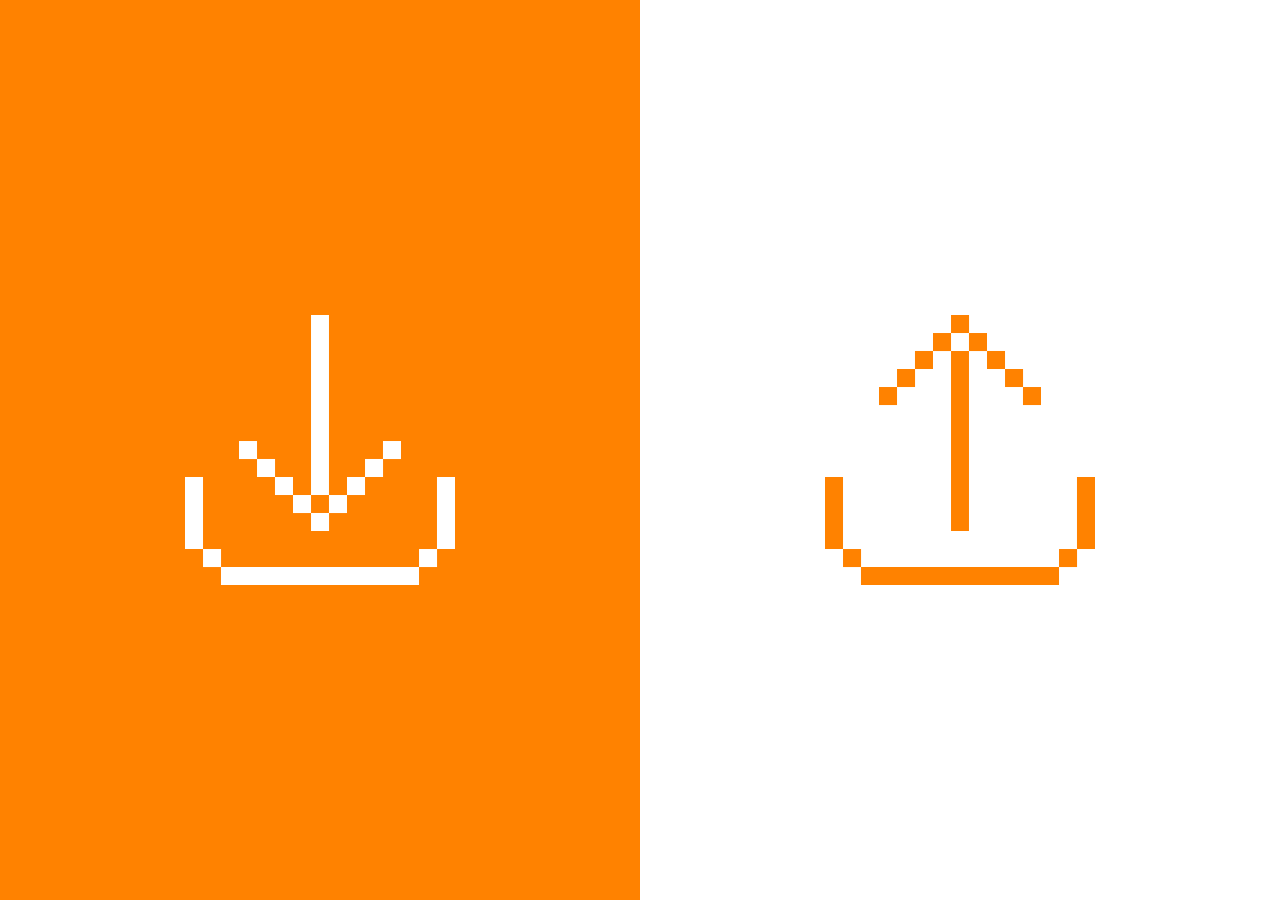
<file: index.html>
<head>
    <link rel="stylesheet" href="style.css">
    <link rel="preconnect" href="https://fonts.googleapis.com">
    <link rel="preconnect" href="https://fonts.gstatic.com" crossorigin>
    <link href="https://fonts.googleapis.com/css2?family=Inter:wght@700&family=Montserrat:wght@700&family=Poppins:wght@600&display=swap" rel="stylesheet">
    <title>FlipperHub</title>
</head>
<body>
    <div class="grid">
      <div class="grid-item grid-item--width2 grid-item--height4" style="background-color: #FF8200;">
        <a href="Creator/index.html" style="height: 100%; width: 100%;">
          <img src="images/download-arrow-down-svgrepo-com.svg" style="height: 30%; max-width: 60%;">
        </a>
      </div>
      <div class="grid-item grid-item--width2 grid-item--height4" style="background-color: white;">
        <a href="Extractor/index.html" style="height: 100%; width: 100%;">
            <img src="images/upload-arrow-up-svgrepo-com.svg" style="height: 30%; max-width: 60%;">
        </a>
      </div>
    </div>
</body>
</file>
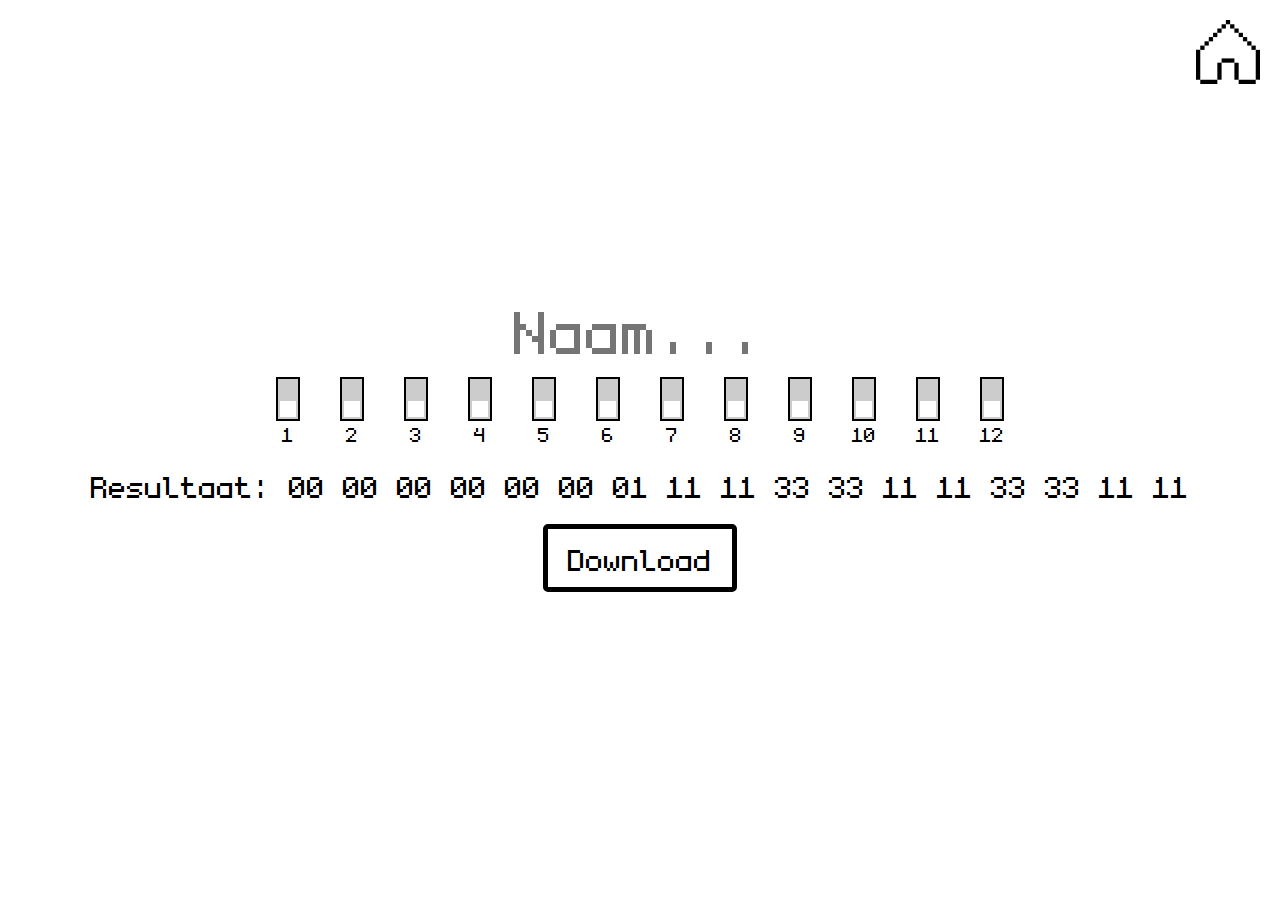
<file: Creator/index.html>
<!DOCTYPE html>
<html lang="en" >
<head>
  <meta charset="UTF-8">
  <title>FlipperCreator</title>
  <link rel="stylesheet" href="assets/style.css">
</head>
<body>
  <nav style="list-style: none; position: absolute; top: 20px; right: 20px;">
    <li><a href="/Flipper"><img style="width: 2em;" src="assets/images/home-menu-ui-svgrepo-com.svg" alt=""></a></li>
  </nav>
  <div style="display: flex; flex-direction: column; align-content: center; align-items: center;">
    <div class="input-container">
      <input type="text" id="myInput" placeholder="Naam..." />

    </div>
    <div class="switch-container" id="switchContainer">
      <!-- Switches will be inserted here dynamically -->
    </div>

    <div class="result">
      Resultaat: <span id="result">00 00 00 00 00 00 01 11 11 33 33 11 11 33 33 11 11</span>
    </div>

    <button class="download-btn" onclick="downloadSubFile()">Download</button>
  </div>
  <script  src="assets/script.js"></script>
</body>
</html>
</file>
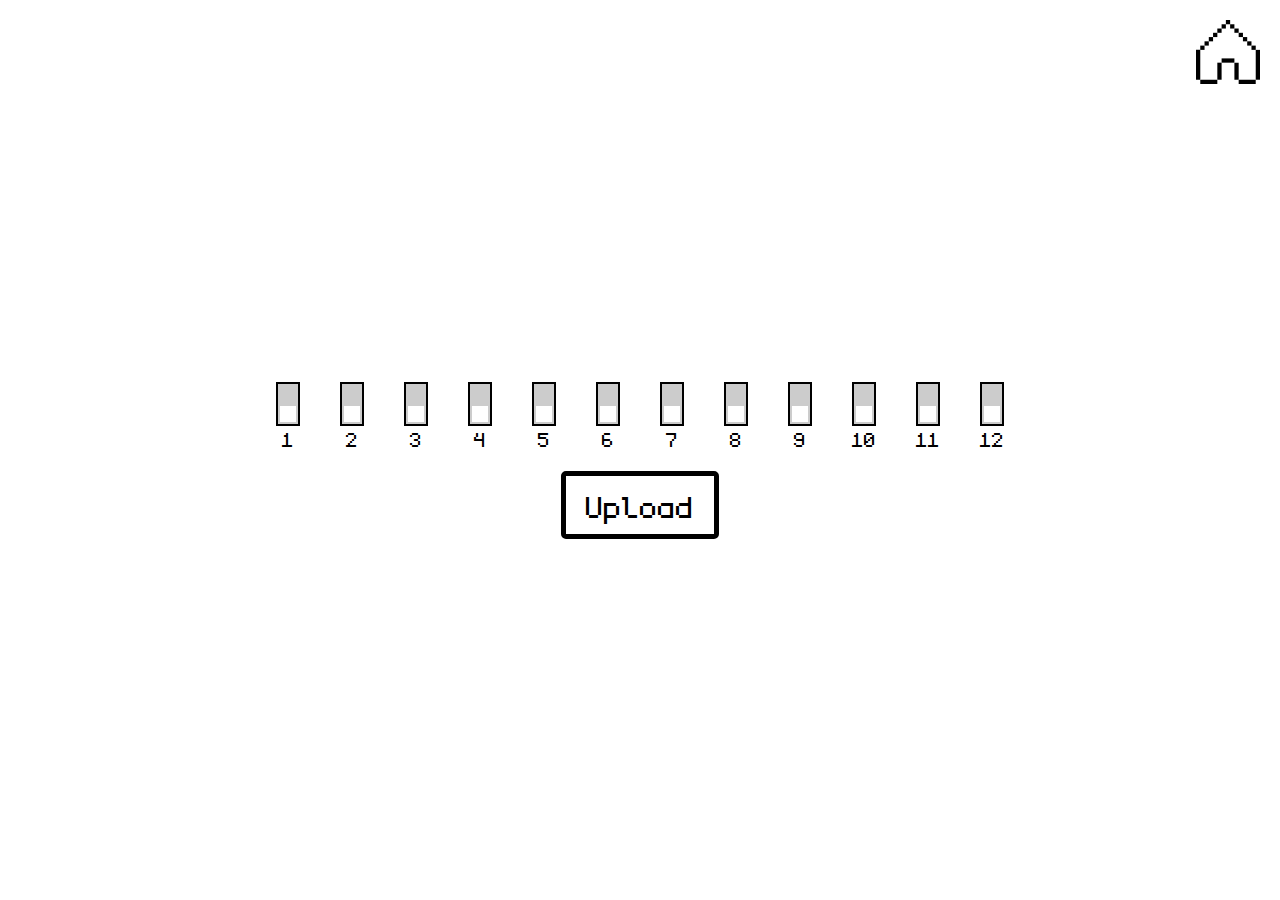
<file: Extractor/index.html>
<!DOCTYPE html>
<html lang="en" >
<head>
  <meta charset="UTF-8">
  <title>FlipperExtractor</title>
  <link rel="stylesheet" href="assets/style.css">
</head>
<body>
  <nav style="list-style: none; position: absolute; top: 20px; right: 20px;">
    <li><a href="/Flipper"><img style="width: 2em;" src="assets/images/home-menu-ui-svgrepo-com.svg" alt=""></a></li>
  </nav>
  <div style="display: flex; flex-direction: column; align-content: center; align-items: center;">
    <pre id="output" style="    font-size: 2em;
    font-family: inherit;
    margin: 15px;"></pre>
    <div class="switch-container" id="switchContainer">
      <!-- Switches will be inserted here dynamically -->
    </div>
    <!-- Hidden file input -->
    <input type="file" id="fileInput" accept=".sub" style="display:none" onchange="handleFileUpload()">
    
    <!-- Upload button -->
    <button class="upload-btn" id="uploadBtn" onclick="uploadSubFile()">Upload</button>
  </div>
  <script  src="assets/script.js"></script>
</body>
</html>
</file>
<file: style.css>
html, body {
    padding: 0;
    margin: 0; 
}

* { box-sizing: border-box; }

body { font-family: sans-serif; }

/* ---- grid ---- */

.grid {
  background: #ffffff;
  height: 100vh;
}



/* clearfix */
.grid:after {
  content: '';
  display: block;
  clear: both;
}

/* ---- grid-item ---- */

.grid-item {
  width: 25vw;
  height: 25vh;
  float: left;
  display: flex; 
  flex-direction: column; 
  align-items: center; 
  justify-content: center;
  align-items: center;
}
a{
    display: flex; 
    flex-direction: column; 
    align-items: center; 
    justify-content: center;
    align-items: center;
}

.grid-item--width2 { width: 50vw; }
.grid-item--width3 { width: 75vw; }
.grid-item--width4 { width: 100vw; }

.grid-item--height2 { height: 50vh; }
.grid-item--height3 { height: 75vh; }
.grid-item--height4 { height: 100vh; }

body::-webkit-scrollbar {
  display: none;
}
</file>
<file: Creator/assets/style.css>
@font-face {
  font-family: 'monogram';
  src: url("fonts/monogram-extended.ttf") format('truetype');
  font-weight: bold;
  font-style: normal;
}

.input-container {
  display: inline-block;
  position: relative;
}

#myInput {
  font-family: inherit;
  background: none;
  border: none;
  outline: none;
  font-size: 3em;
  color: #000;
  text-align: center;
}

body {
  font-family: "monogram", monospace;
  font-size: 32px;
  height: 100vh;
  margin: 0px;
  display: flex;
  align-items: center;
  justify-content: center;
  background-color: #ffffff;
  color: #000000;
}

.switch-container {
  font-family: "monogram", monospace;
  display: flex;
  justify-content: center;
  align-items: center;
  gap: 20px;
  padding-top: 20px
}
.switch {
  display: flex;
  flex-direction: column;
  align-items: center;
}
.toggle-switch {
  position: relative;
  display: inline-block;
  width: 40px; /* Adjust the width for a rectangular shape */
  height: 20px; /* Height remains smaller for the rectangular look */
  margin-bottom: 10px;
  transform: rotate(-90deg); /* Rotating the switch */
  border-radius: 0px; /* Small border-radius for slightly rounded corners */
  border: #000 solid 2px;
}
.toggle-switch input {
  display: none;
}
.slider {
  position: absolute;
  cursor: pointer;
  top: 0;
  left: 0;
  right: 0;
  bottom: 0;
  background-color: #cccccc;
  transition: 0.4s;
  border-radius: 0px;
}
.slider:before {
  position: absolute;
  content: "";
  height: 16px; /* The ball inside is a perfect square */
  width: 16px;  /* Same height and width */
  left: 2px;    /* Positioned 2px from the left */
  bottom: 2px;
  background-color: #fff;
  transition: 0.4s;
  border-radius: 0px; /* Small border-radius for slightly rounded corners */
}
input:checked + .slider {
  background-color: #ea781b;
}
input:checked + .slider:before {
  transform: translateX(20px); /* Move the square ball to the right */
}
.result {
  text-align: center;
  margin-top: 20px;
  font-size: 1.5em;
}
.download-btn {
  display: block;
  margin: 20px auto;
  padding: 10px 20px;
  background-color: #fff;
  color: #000;
  border: #000 solid 5px;
  border-radius: 5px;
  cursor: pointer;
  font-size: 1.5em;
  font-family: "monogram", monospace;
  transition: background-color 0.3s ease, transform 0.3s ease;
}
.download-btn:hover {
  background-color: #ea781b;
}
</file>
<file: Extractor/assets/style.css>
@font-face {
  font-family: 'monogram';
  src: url("fonts/monogram-extended.ttf") format('truetype');
  font-weight: bold;
  font-style: normal;
}


body {
  font-family: "monogram", monospace;
  font-size: 32px;
  height: 100vh;
  margin: 0px;
  display: flex;
  align-items: center;
  justify-content: center;
  background-color: #ffffff;
  color: #000000;
}

.switch-container {
  font-family: "monogram", monospace;
  display: flex;
  justify-content: center;
  align-items: center;
  gap: 20px;
  padding-top: 20px
}
.switch {
  display: flex;
  flex-direction: column;
  align-items: center;
}
.toggle-switch {
  position: relative;
  display: inline-block;
  width: 40px; /* Adjust the width for a rectangular shape */
  height: 20px; /* Height remains smaller for the rectangular look */
  margin-bottom: 10px;
  transform: rotate(-90deg); /* Rotating the switch */
  border-radius: 0px; /* Small border-radius for slightly rounded corners */
  border: #000 solid 2px;
}
.toggle-switch input {
  display: none;
}
.slider {
  position: absolute;
  cursor: pointer;
  top: 0;
  left: 0;
  right: 0;
  bottom: 0;
  background-color: #cccccc;
  transition: 0.4s;
  border-radius: 0px;
}
.slider:before {
  position: absolute;
  content: "";
  height: 16px; /* The ball inside is a perfect square */
  width: 16px;  /* Same height and width */
  left: 2px;    /* Positioned 2px from the left */
  bottom: 2px;
  background-color: #fff;
  transition: 0.4s;
  border-radius: 0px; /* Small border-radius for slightly rounded corners */
}
input:checked + .slider {
  background-color: #ea781b;
}
input:checked + .slider:before {
  transform: translateX(20px); /* Move the square ball to the right */
}
.result {
  text-align: center;
  margin-top: 20px;
  font-size: 1.5em;
}
.upload-btn {
  display: block;
  margin: 20px auto;
  padding: 10px 20px;
  background-color: #fff;
  color: #000;
  border: #000 solid 5px;
  border-radius: 5px;
  cursor: pointer;
  font-size: 1.5em;
  font-family: "monogram", monospace;
  transition: background-color 0.3s ease, transform 0.3s ease;
}
.upload-btn:hover {
  background-color: #ea781b;
}
</file>
